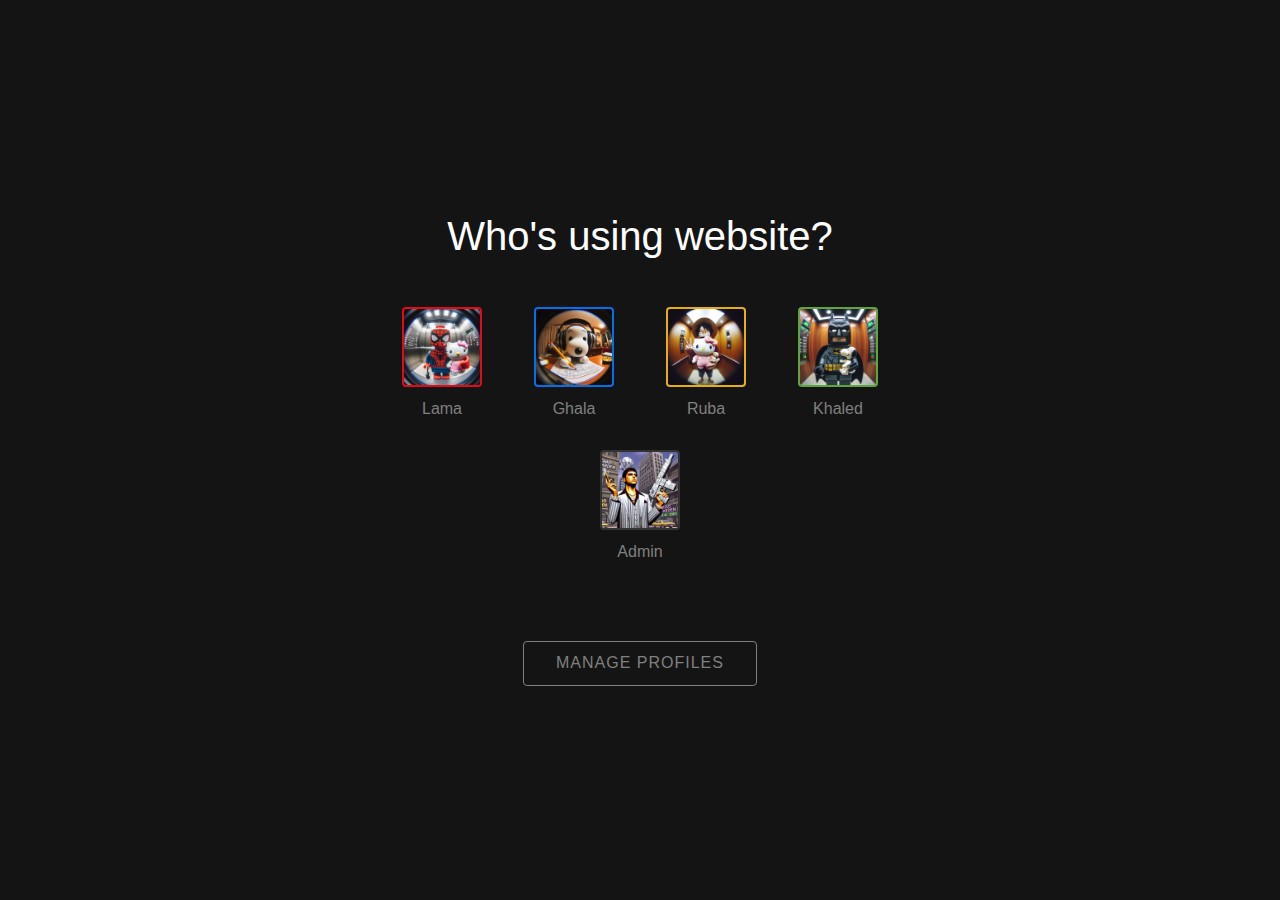
<file: index.html>
<!DOCTYPE html>
<html lang="en">
<head>
  <meta charset="UTF-8">
  <!-- iPhone viewport settings -->
  <meta name="viewport" content="width=device-width, initial-scale=1.0, maximum-scale=1.0, user-scalable=no">
  <meta name="apple-mobile-web-app-capable" content="yes">
  <title>Winery Management</title>
  <link href="https://fonts.googleapis.com/css2?family=Poppins:wght@300;400;600&display=swap" rel="stylesheet">
  <script>
    // Check if profile was selected
    window.onload = function() {
      const urlParams = new URLSearchParams(window.location.search);
      const profile = urlParams.get('profile');

      if (!profile) {
        // Redirect to profile selection if no profile chosen
        window.location.href = 'pop.html';
      } else {
        // Profile was selected, show content
        document.body.style.display = 'block';
        // You can use the profile parameter to customize content
        console.log('Active profile:', profile);
      }
    };
  </script>

  <style>
    * {
      -webkit-tap-highlight-color: transparent;
      -webkit-text-size-adjust: none;
    }

    body {
      margin: 0;
      padding: 0;
      font-family: 'Poppins', sans-serif;
      height: 100vh;
      overflow: hidden;
      position: relative;
      color: white;
      touch-action: manipulation;
    }

    /* Add this to your CSS */
    body[dir="rtl"] .title,
    body[dir="rtl"] .tagline,
    body[dir="rtl"] .button-container {
      text-align: right;
    }

    body[dir="rtl"] .custom-btn span {
      margin-left: 0;
      margin-right: 5px;
    }

    .wallpaper {
      position: absolute;
      top: 0;
      left: 0;
      width: 100%;
      height: 100%;
      background-size: cover;
      background-position: center;
      z-index: -1;
      opacity: 0;
      transition: opacity 1s ease-in-out;
    }

    .wallpaper.active {
      opacity: 1;
    }

    /* iPhone-specific layout */
    .wrapper {
      position: absolute;
      top: env(safe-area-inset-top, 20px);
      left: 20px;
    }

    .wrapper button {
      font-size: 24px;
      background: none;
      border: none;
      color: white;
      padding: 10px;
    }

    .language-toggle {
      position: absolute;
      top: env(safe-area-inset-top, 20px);
      right: 20px;
    }

    #language-btn {
      background: rgba(255,255,255,0.2);
      border: 1px solid white;
      color: white;
      border-radius: 15px;
      padding: 5px 15px;
      font-size: 14px;
    }

    .title {
      position: absolute;
      top: 30%;
      left: 50%;
      transform: translate(-50%, -50%);
      text-align: center;
      width: 90%;
    }

    .title h1 {
      font-size: 48px;
      line-height: 1.3;
      margin: 0;
      text-shadow: 0 2px 4px rgba(0,0,0,0.3);
    }

    .title span {
      display: block;
      font-size: 32px;
      font-weight: 300;
    }

    .tagline {
      position: absolute;
      top: 45%;
      left: 50%;
      transform: translate(-50%, -50%);
      text-align: center;
      width: 80%;
      font-size: 19px;
      line-height: 1.5;
      text-shadow: 0 1px 3px rgba(0,0,0,0.3);
    }

    .button-container {
      position: absolute;
      top: 65%;
      left: 50%;
      transform: translateX(-50%);
      text-align: center;
      width: 100%;
    }

    .custom-btn {
      display: inline-block;
      padding: 12px 30px;
      background-color: rgba(255, 255, 255, 0.2);
      color: white;
      text-decoration: none;
      border-radius: 30px;
      border: 1px solid white;
      transition: all 0.3s ease;
      font-size: 16px;
      backdrop-filter: blur(5px);
      -webkit-backdrop-filter: blur(5px);
      min-width: 180px;
    }

    .custom-btn:hover {
      background-color: rgba(255, 255, 255, 0.4);
    }

    /* iPhone notch/punch-hole safe areas */
    @supports(padding: max(0px)) {
      .wrapper, .language-toggle {
        top: max(env(safe-area-inset-top), 20px);
      }
    }
  </style>
</head>
<body style="display: none">
<!-- Wallpaper slideshow - using iPhone-optimized image sizes -->
<div class="wallpaper active" style="background-image: url('img/p3.jpg')"></div>
<div class="wallpaper" style="background-image: url('img/p2.jpg')"></div>
<div class="wallpaper" style="background-image: url('img/p5.jpg')"></div>
<div class="wallpaper" style="background-image: url('img/p4.jpg')"></div>

<div class="wrapper">
  <button>&#9776;</button>
</div>

<div class="language-toggle">
  <button id="language-btn">EN</button>
</div>

<div class="title">
  <h1 id="title">Discover <span><em>the World in your</em></span> Hand!</h1>
</div>

<div class="tagline">
  This website will help you to discover
  <br> the world in your hand.
</div>

<div class="button-container">
  <a href="#" class="custom-btn">
    Discover it Now <span>&#8594;</span>
  </a>
</div>

<script>
  // Wallpaper slideshow
  const wallpapers = document.querySelectorAll('.wallpaper');
  let currentWallpaper = 0;

  function changeWallpaper() {
    wallpapers[currentWallpaper].classList.remove('active');
    currentWallpaper = (currentWallpaper + 1) % wallpapers.length;
    wallpapers[currentWallpaper].classList.add('active');
  }

  // Change wallpaper every 6 seconds
  setInterval(changeWallpaper, 6000);

  document.getElementById('language-btn').addEventListener('click', function() {
    const btn = this;
    if (btn.textContent === 'EN') {
      btn.textContent = 'AR'; // Arabic
      document.getElementById('title').innerHTML = 'اكتشف <span><em>العالم في</em></span> يدك!';
      document.querySelector('.tagline').innerHTML = 'هذا الموقع سيساعدك على اكتشاف<br>العالم في يدك.';
      document.querySelector('.custom-btn').innerHTML = 'اكتشفه الآن <span>&#8594;</span>';
      document.body.style.direction = 'rtl'; // Right-to-left for Arabic
    } else {
      btn.textContent = 'EN';
      document.getElementById('title').innerHTML = 'Discover <span><em>the World in your</em></span> Hand!';
      document.querySelector('.tagline').innerHTML = 'This website will help you to discover<br>the world in your hand.';
      document.querySelector('.custom-btn').innerHTML = 'Discover it Now <span>&#8594;</span>';
      document.body.style.direction = 'ltr'; // Left-to-right for English
    }
  });

  // Prevent zooming on double-tap
  document.addEventListener('dblclick', function(e) {
    e.preventDefault();
  }, { passive: false });

  // iPhone X+ safe area detection
  function updateSafeAreas() {
    const vh = window.innerHeight * 0.01;
    document.documentElement.style.setProperty('--vh', `${vh}px`);
  }

  window.addEventListener('resize', updateSafeAreas);
  updateSafeAreas();
</script>
</body>
</html>
</file>
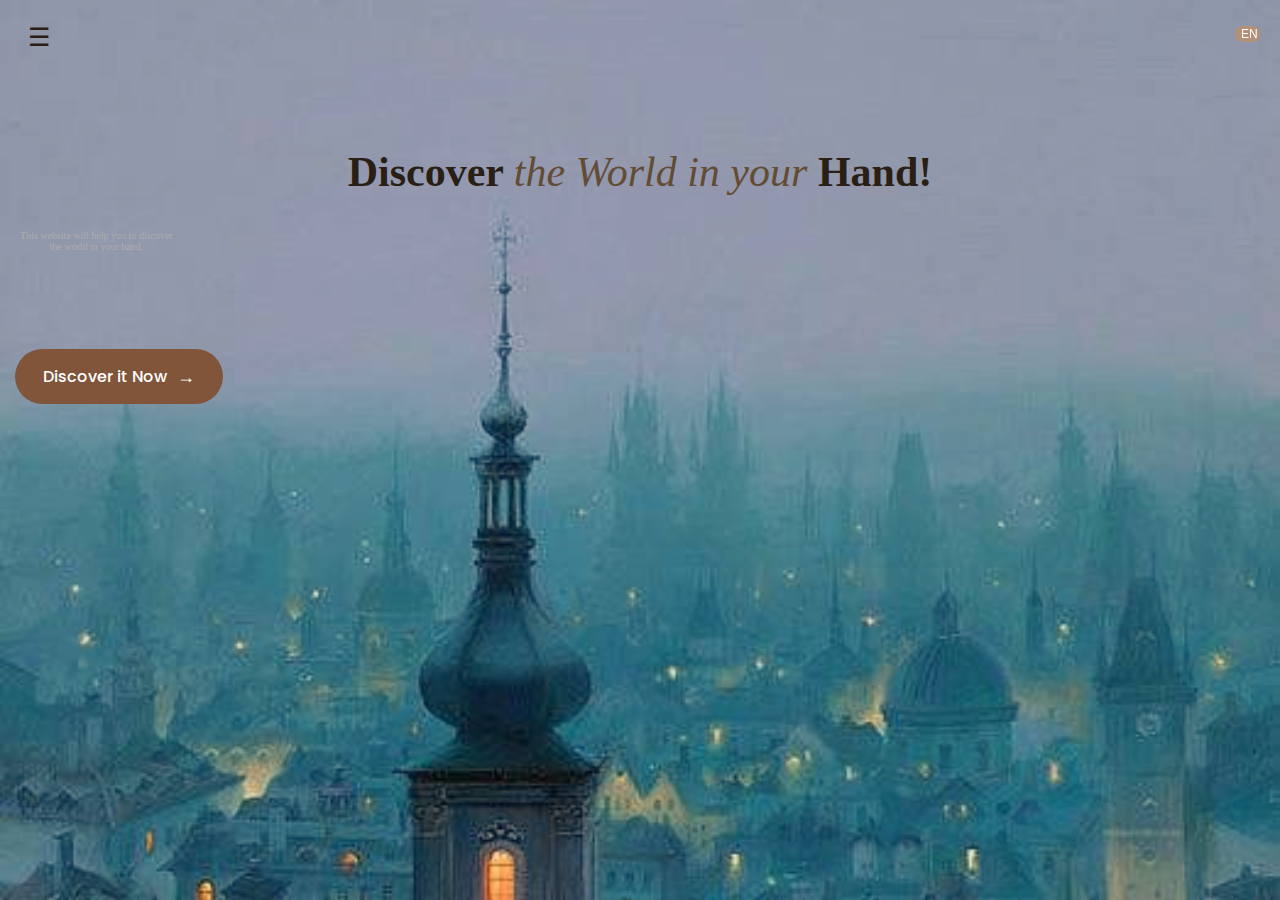
<file: indexPhone.html>
<!DOCTYPE html>
<html lang="en">
<head>
    <meta charset="UTF-8">
    <meta name="viewport" content="width=device-width, initial-scale=1.0">
    <title>Winery Management</title>
    <link href="https://fonts.googleapis.com/css2?family=Poppins:wght@300;400;600&display=swap" rel="stylesheet">
    <link rel="stylesheet" href="styles2.css">
    <script src="lang.js"></script>
</head>
<body>

<div class="wrapper">
    <button>&#9776;</button>
</div>
<!-- Language toggle -->
<div class="language-toggle">
    <button id="language-btn">EN</button>
</div>

<div class="title">
    <h1 id="title">Discover <span><em>the World in your</em></span> Hand!</h1>
</div>

<div class="tagline">
    This website will help you to discover
   <br> the world in your hand. </div>
<br><br>
<div class="button-container">
    <a href="#" class="custom-btn">
        Discover it Now <span>&#8594;</span>
    </a>
</div>
</body>
</html>
</file>
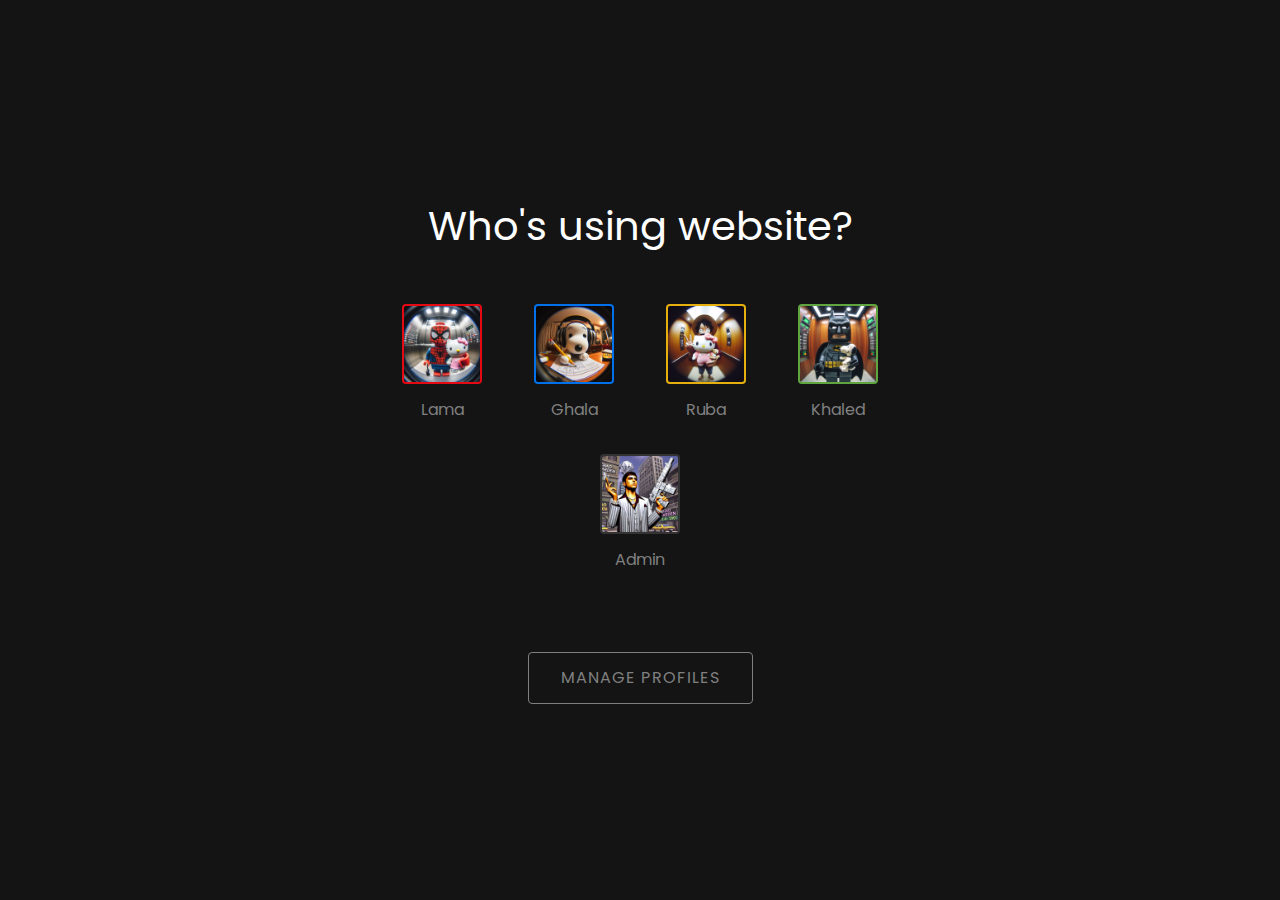
<file: pop.html>
<!DOCTYPE html>
<html lang="en">
<head>
    <meta charset="UTF-8">
    <meta name="viewport" content="width=device-width, initial-scale=1.0, maximum-scale=1.0, user-scalable=no">
    <title>Who's Watching?</title>
    <link href="https://fonts.googleapis.com/css2?family=Poppins:wght@300;400;600&display=swap" rel="stylesheet">
    <style>
        * {
            margin: 0;
            padding: 0;
            box-sizing: border-box;
            font-family: 'Poppins', sans-serif;
            -webkit-tap-highlight-color: transparent;
        }

        body {
            background-color: #141414;
            color: white;
            height: 100vh;
            overflow: hidden;
            touch-action: manipulation;
        }

        /* Profile selection container */
        .profile-container {
            display: flex;
            flex-direction: column;
            align-items: center;
            justify-content: center;
            height: 100vh;
            padding: 20px;
            text-align: center;
        }

        .profile-title {
            font-size: 2.5rem;
            margin-bottom: 3rem;
            font-weight: 400;
        }

        .profiles {
            display: flex;
            flex-wrap: wrap;
            justify-content: center;
            gap: 2rem;
            width: 100%;
            max-width: 500px;
            margin-bottom: 3rem;
        }

        .profile {
            width: 100px;
            display: flex;
            flex-direction: column;
            align-items: center;

            text-decoration: none;
            text-underline: none;
        }

        .profile-avatar {
            width: 80px;
            height: 80px;
            border-radius: 4px;
            margin-bottom: 0.8rem;
            background-color: #333;
            display: flex;
            align-items: center;
            justify-content: center;
            font-size: 2rem;
            overflow: hidden;
            border: 2px solid transparent;
        }

        .profile:active .profile-avatar {
            border: 2px solid white;
            transform: scale(0.95);
        }

        .profile-name {
            color: #808080;
            font-size: 1rem;
            text-decoration: none;
            text-underline: none;

        }

        .manage-profiles {
            margin-top: 2rem;
            padding: 0.8rem 2rem;
            border: 1px solid #808080;
            color: #808080;
            background: transparent;
            font-size: 1rem;
            text-transform: uppercase;
            letter-spacing: 1px;
            border-radius: 4px;
        }

        /* iPhone notch/punch-hole safe areas */
        @supports(padding: max(0px)) {
            .profile-container {
                padding-top: max(env(safe-area-inset-top), 20px);
                padding-bottom: max(env(safe-area-inset-bottom), 20px);
            }
        }
    </style>
</head>
<body>
<div class="profile-container">
    <h1 class="profile-title">Who's using website?</h1>
    <div class="profiles">
        <a href="index.html?profile=lamo" class="profile">
            <div class="profile-avatar" style="background-color: #E50914;">
                <img src="img/u3.jpg" alt="gh" style="width:100%;height:100%;object-fit:cover;">
            </div>
            <span class="profile-name">Lama</span>
        </a>
        <a href="index.html?profile=ghalo" class="profile">
            <div class="profile-avatar" style="background-color: #0071eb;">
                <img src="img/u2.jpg" alt="gh" style="width:100%;height:100%;object-fit:cover;">
            </div>
            <span class="profile-name">Ghala</span>
        </a>
        <a href="index.html?profile=rba" class="profile">
            <div class="profile-avatar" style="background-color: #e5b00d;">
                <img src="img/u1.jpg" alt="gh" style="width:100%;height:100%;object-fit:cover;">
            </div>
            <span class="profile-name">Ruba</span>
        </a>
        <a href="index.html?profile=khalod" class="profile">
            <div class="profile-avatar" style="background-color: #5fa53f;">
                <img src="img/u4.jpg" alt="gh" style="width:100%;height:100%;object-fit:cover;">
            </div>
            <span class="profile-name">Khaled</span>
        </a>
        <a id="admin" class="profile">
            <div class="profile-avatar">
                <img src="img/admin.jpg" alt="gh" style="width:100%;height:100%;object-fit:cover;">
            </div>
            <span class="profile-name">Admin</span>
        </a>
    </div>
    <button class="manage-profiles">Manage Profiles</button>
</div>

<script>
    // iPhone-specific interactions
    document.querySelector('.manage-profiles').addEventListener('click', function() {
        alert('Profile management would appear here');
    });

    document.getElementById('admin').addEventListener('click', function() {
        alert('Only Admin access');
    });

    // Prevent zooming
    document.addEventListener('dblclick', function(e) {
        e.preventDefault();
    }, { passive: false });
</script>
</body>
</html>
</file>
<file: styles2.css>
/* General Styles */
body {
    font-family: 'Poppins', sans-serif;
    background-color: #ffe6cd;
    text-align: left;
    margin: 0;
    padding: 0;
    background-image: url("img/p3.jpg");
    background-size: cover;
    background-repeat: no-repeat;
    background-blend-mode: multiply;
    background-position: revert;
}

/*More sympol*/


.wrapper button{
    border-radius: 65px;
    border-color: transparent;
    background-color: transparent;
    font-size: 25px;
    color: #291f15;
    margin: 20px;
    cursor: pointer;
}

/* Language button */
.language-toggle {
    position: fixed;
    top: 20px;
    right: 20px;
    z-index: 100;

}

.language-toggle button {
    background-color: rgba(188, 143, 110, 0.82);
    color: #fff;
    font-size: 12px;
    border: none;
    width: 25px;
    height: auto;
    border-radius: 65px;
    cursor: pointer;
}

.language-toggle button:hover {
    background-color: rgba(124, 86, 58, 0.82);
}

.title{
    text-align: center;
    margin: 20px;
    padding: 25px;
    font-size: 21px;
}

.title h1{
    font-family: Serif, sans-serif;
    color: #291f15;
    font-weight: bolder;
}
.title span{
    font-weight: normal;
    color: #634c34;

}

.tagline {
    font-family: Serif,sans-serif;
    text-align: center;
    font-size: 10px;
    display: block;
    position: absolute;
    top: 210px;
    color: rgba(184, 180, 176, 0.78);
    margin: 20px;
}

/* Button styles */
.custom-btn {
    display: inline-flex;
    align-items: center;
    background-color: rgb(128, 85, 58);
    color: white;
    padding: 14px 28px;
    border-radius: 50px;
    font-size: 1rem;
    text-decoration: none;
    font-weight: 500;
    transition: all 0.3s ease;
    margin-left: 15px;
    margin-top: 30px;
}

.custom-btn:hover {
    background-color: rgba(74, 39, 16, 0.82);
}

.custom-btn span {
    margin-left: 10px;
    font-size: 18px;
}

/* Media Queries for iPhone 14 and mobile screens */

/* For small screens like iPhone 14 */
@media only screen and (max-width: 600px) {
    .title h1 {
        font-size: 1.8rem; /* Adjust title font size */
    }

    .tagline {
        font-size: 1rem; /* Adjust tagline font size */
    }

    .custom-btn {
        padding: 12px 24px; /* Smaller padding for the button */
        font-size: 0.9rem; /* Adjust button font size */
    }

    .language-toggle button {
        font-size: 14px; /* Smaller font for the language button */
        padding: 8px 16px;
    }

    .img-container {
        width: 100%;
        height: 200px; /* Adjust height for images on mobile */
        overflow: hidden;
    }

    .img-container img {
        width: 100%;
        height: auto;
        object-fit: cover; /* Ensure the image fits properly */
    }
}

/* For very small screens (e.g., portrait iPhone SE) */
@media only screen and (max-width: 400px) {
    .title h1 {
        font-size: 1.6rem; /* Even smaller font size */
    }

    .tagline {
        font-size: 0.9rem; /* Further reduce font size */
    }

    .custom-btn {
        padding: 10px 20px;
        font-size: 0.8rem;
    }
}
</file>
